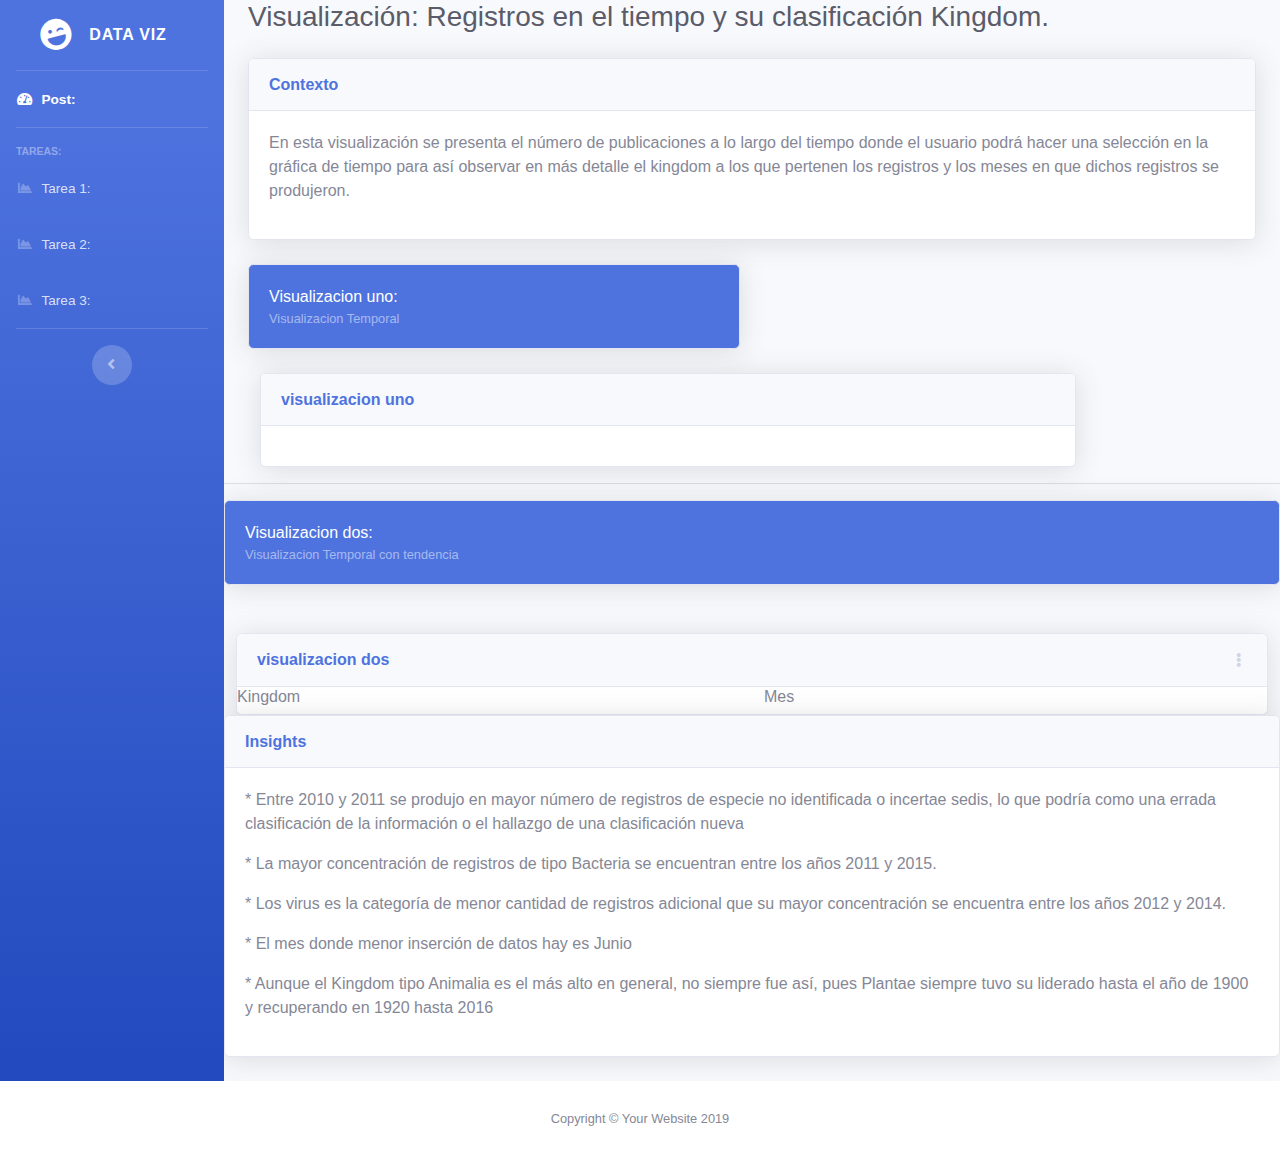
<file: tarea2.html>
<!DOCTYPE html>
<html lang="en">

<head>

  <meta charset="utf-8">
  <meta http-equiv="X-UA-Compatible" content="IE=edge">
  <meta name="viewport" content="width=device-width, initial-scale=1, shrink-to-fit=no">
  <meta name="description" content="">
  <meta name="author" content="">

  <title>SB Admin 2 - Dashboard</title>

  <!-- Custom fonts for this template-->
  <link href="vendor/fontawesome-free/css/all.min.css" rel="stylesheet" type="text/css">
  <!--link href="https://fonts.googleapis.com/css?family=Nunito:200,200i,300,300i,400,400i,600,600i,700,700i,800,800i,900,900i" rel="stylesheet"-->

  <!-- Custom styles for this template-->
  <link href="css/sb-admin-2.min.css" rel="stylesheet">
	<link rel="stylesheet" href="css/main.css">

</head>

<body id="page-top">

  <!-- Page Wrapper -->
  <div id="wrapper">

    <!-- Sidebar -->
    <ul class="navbar-nav bg-gradient-primary sidebar sidebar-dark accordion" id="accordionSidebar">

      <!-- Sidebar - Brand -->
      <a class="sidebar-brand d-flex align-items-center justify-content-center" href="index.html">
        <div class="sidebar-brand-icon rotate-n-15">
          <i class="fas fa-laugh-wink"></i>
        </div>
        <div class="sidebar-brand-text mx-3">Data Viz </sup></div>
      </a>

      <!-- Divider -->
      <hr class="sidebar-divider my-0">

      <!-- Nav Item - Dashboard -->
      <li class="nav-item active">
        <a class="nav-link" href="index.html">
          <i class="fas fa-fw fa-tachometer-alt"></i>
          <span>Post:</span></a>
      </li>
      <hr class="sidebar-divider">
      <div class="sidebar-heading">
      tareas:
      </div>

      <li class="nav-item">
        <a class="nav-link" href="tarea1.html">
          <i class="fas fa-fw fa-chart-area"></i>
          <span>Tarea 1:</span></a>
      </li>

      <li class="nav-item">
        <a class="nav-link" href="tarea2.html">
          <i class="fas fa-fw fa-chart-area"></i>
          <span>Tarea 2:</span></a>
      </li>

      <li class="nav-item">
        <a class="nav-link" href="tarea3.html">
          <i class="fas fa-fw fa-chart-area"></i>
          <span>Tarea 3:</span></a>
      </li>
      <!-- Divider -->
      <hr class="sidebar-divider d-none d-md-block">

      <!-- Sidebar Toggler (Sidebar) -->
      <div class="text-center d-none d-md-inline">
        <button class="rounded-circle border-0" id="sidebarToggle"></button>
      </div>

    </ul>
    <!-- End of Sidebar -->

    <!-- Content Wrapper -->
    <div id="content-wrapper" class="d-flex flex-column">

      <!-- Main Content -->
      <div id="content">

          <!-- Sidebar Toggle (Topbar) -->
          <button id="sidebarToggleTop" class="btn btn-link d-md-none rounded-circle mr-3">
            <i class="fa fa-bars"></i>
          </button>

          <!-- Topbar Navbar -->
          <ul class="navbar-nav ml-auto">

            <!-- Nav Item - Search Dropdown (Visible Only XS) -->
            <li class="nav-item dropdown no-arrow d-sm-none">
              <a class="nav-link dropdown-toggle" href="#" id="searchDropdown" role="button" data-toggle="dropdown" aria-haspopup="true" aria-expanded="false">
                <i class="fas fa-search fa-fw"></i>
              </a>
              <!-- Dropdown - Messages -->
              <div class="dropdown-menu dropdown-menu-right p-3 shadow animated--grow-in" aria-labelledby="searchDropdown">
                <form class="form-inline mr-auto w-100 navbar-search">
                  <div class="input-group">
                    <input type="text" class="form-control bg-light border-0 small" placeholder="Search for..." aria-label="Search" aria-describedby="basic-addon2">
                  </div>
                </form>
              </div>
            </li>
          </ul>

        </nav>
        <!-- End of Topbar -->

        <!-- Begin Page Content -->
        <div class="container-fluid">

          <div class="d-sm-flex align-items-center justify-content-between mb-4">
            <h1 class="h3 mb-0 text-gray-800">Visualización: Registros en el tiempo y su clasificación Kingdom.</h1>
          </div>

          <!-- Approach -->
          <div class="card shadow mb-4">
            <div class="card-header py-3">
              <h6 class="m-0 font-weight-bold text-primary">Contexto</h6>
            </div>
            <div class="card-body">
              <p>En esta visualización se presenta el número de publicaciones a lo largo del tiempo donde el usuario podrá hacer una selección en la gráfica de tiempo para así observar en más detalle el kingdom a los que pertenen los registros y los meses en que dichos registros se produjeron.</p>
              <!-- <p class="mb-0">Before working with this theme, you should become familiar with the Bootstrap framework, especially the utility classes.</p> -->
            </div>
          </div>

          <div class="row">
            <div class="col-lg-6 mb-4">
              <div class="card bg-primary text-white shadow">
                <div class="card-body">
                  Visualizacion uno:
                  <div class="text-white-50 small">Visualizacion Temporal</div>
                </div>
              </div>
            </div>
          </div>
          <!-- Area Chart -->
          <div class="col-xl-10 col-lg-8" id="segunda">
            <div class="card shadow mb-7">
              <!-- Card Header - Dropdown -->
              <div class="card-header py-3 d-flex flex-row align-items-center justify-content-between">
                <h6 class="m-0 font-weight-bold text-primary">visualizacion uno</h6>
              </div>
              <!-- Card Body -->
              <div class="card-body">
              <!-- **************************************************************************************** -->
              <!-- Create a div where the graph will take place -->
                <div id="timeline">
              </div>
              </div>
              </div>
            </div>
          </div>

          <hr>

          <div class="row">
            <div class="col-lg-12 mb-5">
              <div class="card bg-primary text-white shadow">
                <div class="card-body">
                  Visualizacion dos:
                  <div class="text-white-50 small">Visualizacion Temporal con tendencia</div>
                </div>
              </div>
            </div>
          </div>

          <!--******************************************************************************************************************************-->
          <div class="col-xl-12" id="segunda">
            <div class="card shadow mb-7">
              <!-- Card Header - Dropdown -->
              <div class="card-header py-3 d-flex flex-row align-items-center justify-content-between">
                <h6 class="m-0 font-weight-bold text-primary">visualizacion dos</h6>
                <div class="dropdown no-arrow">
                  <a class="dropdown-toggle" href="#" role="button" id="dropdownMenuLink" data-toggle="dropdown" aria-haspopup="true" aria-expanded="false">
                    <i class="fas fa-ellipsis-v fa-sm fa-fw text-gray-400"></i>
                  </a>
                  <div class="dropdown-menu dropdown-menu-right shadow animated--fade-in" aria-labelledby="dropdownMenuLink">
                    <div class="dropdown-header">Dropdown Header:</div>
                    <a class="dropdown-item" href="#">Action</a>
                    <a class="dropdown-item" href="#">Another action</a>
                    <div class="dropdown-divider"></div>
                    <a class="dropdown-item" href="#">Something else here</a>
                  </div>
                </div>
              </div>
              <!-- Card Body -->
              <div class="row">
              <!-- **************************************************************************************** -->
              <!-- Create a div where the graph will take place -->
                <!-- <div id="kingdom"></div> -->
                <div class="col-xs-12 col-md-6">
                  <h6>Kingdom</h6>
                  <div id="kingdom"></div>
                </div>
            
                <!-- On small screens fills the full grid, on medium+ ones only half -->
                <div class="col-xs-12 col-md-6">
                  <h6>Mes</h6>
                  <div id="mes"></div>
                </div>
              </div>
          
              <!-- On small screens fills the full grid, on medium+ ones only half -->
          

                <!-- <div id="mes"></div> -->
              </div>
              </div>
              </div>

              <!-- Approach -->
          <div class="card shadow mb-4">
              <div class="card-header py-3">
                <h6 class="m-0 font-weight-bold text-primary">Insights</h6>
              </div>
              <div class="card-body">
                <p>* Entre 2010 y 2011 se produjo en mayor número de registros de especie no identificada o incertae sedis, lo que podría como una errada clasificación de la información o el hallazgo de una clasificación nueva</p>
                <p>* La mayor concentración de registros de tipo Bacteria se encuentran entre los años 2011 y 2015.</p>
                <p>* Los virus es la categoría de menor cantidad de registros adicional que su mayor concentración se encuentra entre los años 2012 y 2014.</p>
                <p>* El mes donde menor inserción de datos hay es Junio</p>
                <p>* Aunque el Kingdom tipo Animalia es el más alto en general, no siempre fue así, pues Plantae siempre tuvo su liderado hasta el año de 1900 y recuperando en 1920 hasta 2016</p>
                <!-- <p class="mb-0"></p> -->
              </div>
            </div>

            </div>
          </div>


          <!--******************************************************************************************************************************-->
          <footer class="sticky-footer bg-white">
            <div class="container my-auto">
                <div class="copyright text-center my-auto">
                  <span>Copyright &copy; Your Website 2019</span>
                </div>
            </div>
          </footer>
        </div>
  <a class="scroll-to-top rounded" href="#page-top">
    <i class="fas fa-angle-up"></i>
  </a>
  <!-- Bootstrap core JavaScript-->
  <script src="vendor/jquery/jquery.min.js"></script>
  <script src="vendor/bootstrap/js/bootstrap.bundle.min.js"></script>

  <!-- Core plugin JavaScript-->
  <script src="vendor/jquery-easing/jquery.easing.min.js"></script>

  <!-- Custom scripts for all pages-->
  <script src="js/sb-admin-2.min.js"></script>

  <!-- Page level plugins -->
  <script src="vendor/chart.js/Chart.min.js"></script>

  <!-- Page level custom scripts -->
  <script src="js/demo/chart-area-demo.js"></script>
  <script src="js/demo/chart-pie-demo.js"></script>

  <script src="js/crossfilter.js"></script>
  <script src="https://d3js.org/d3.v5.min.js" charset="utf-8"></script>
  <script src="js/main.js"></script>
  <script src="js/barChart.js"></script>
  <script src="js/timeSeriesChart.js"></script>

</body>

</html>
</file>
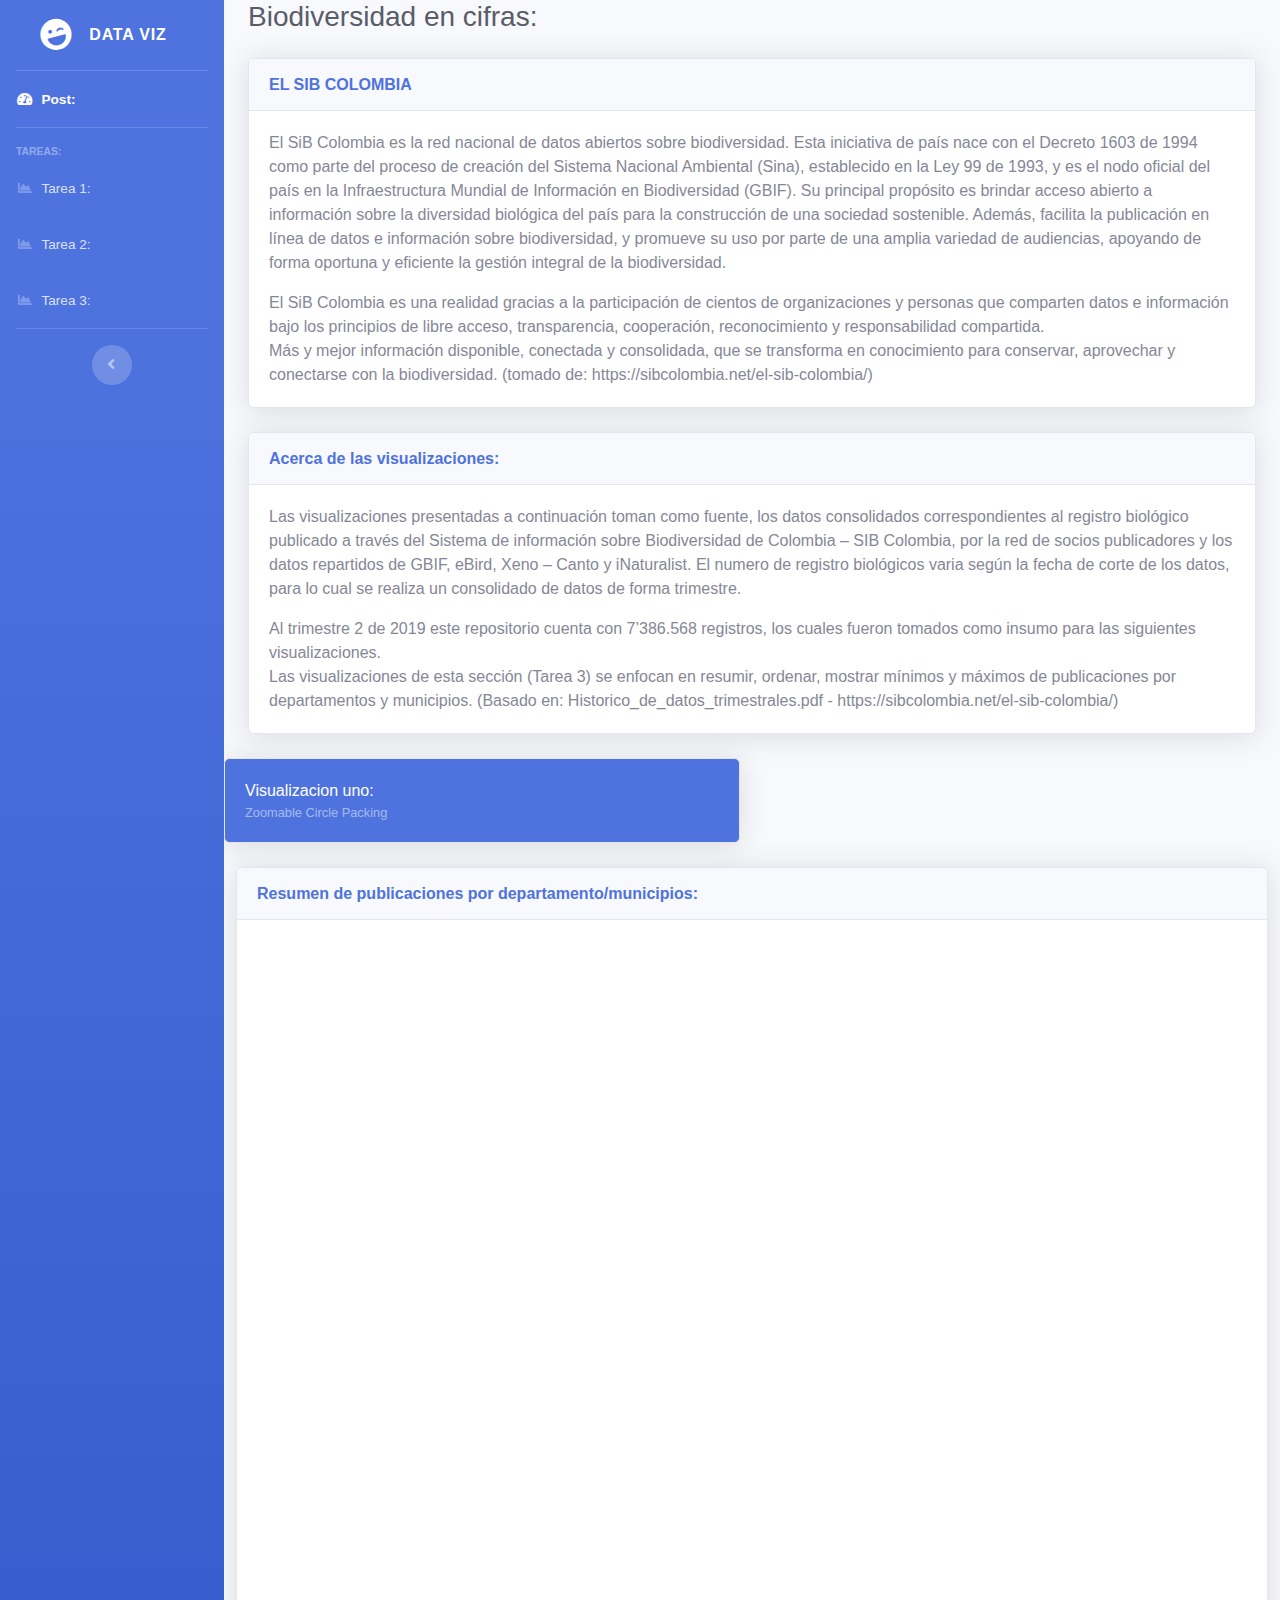
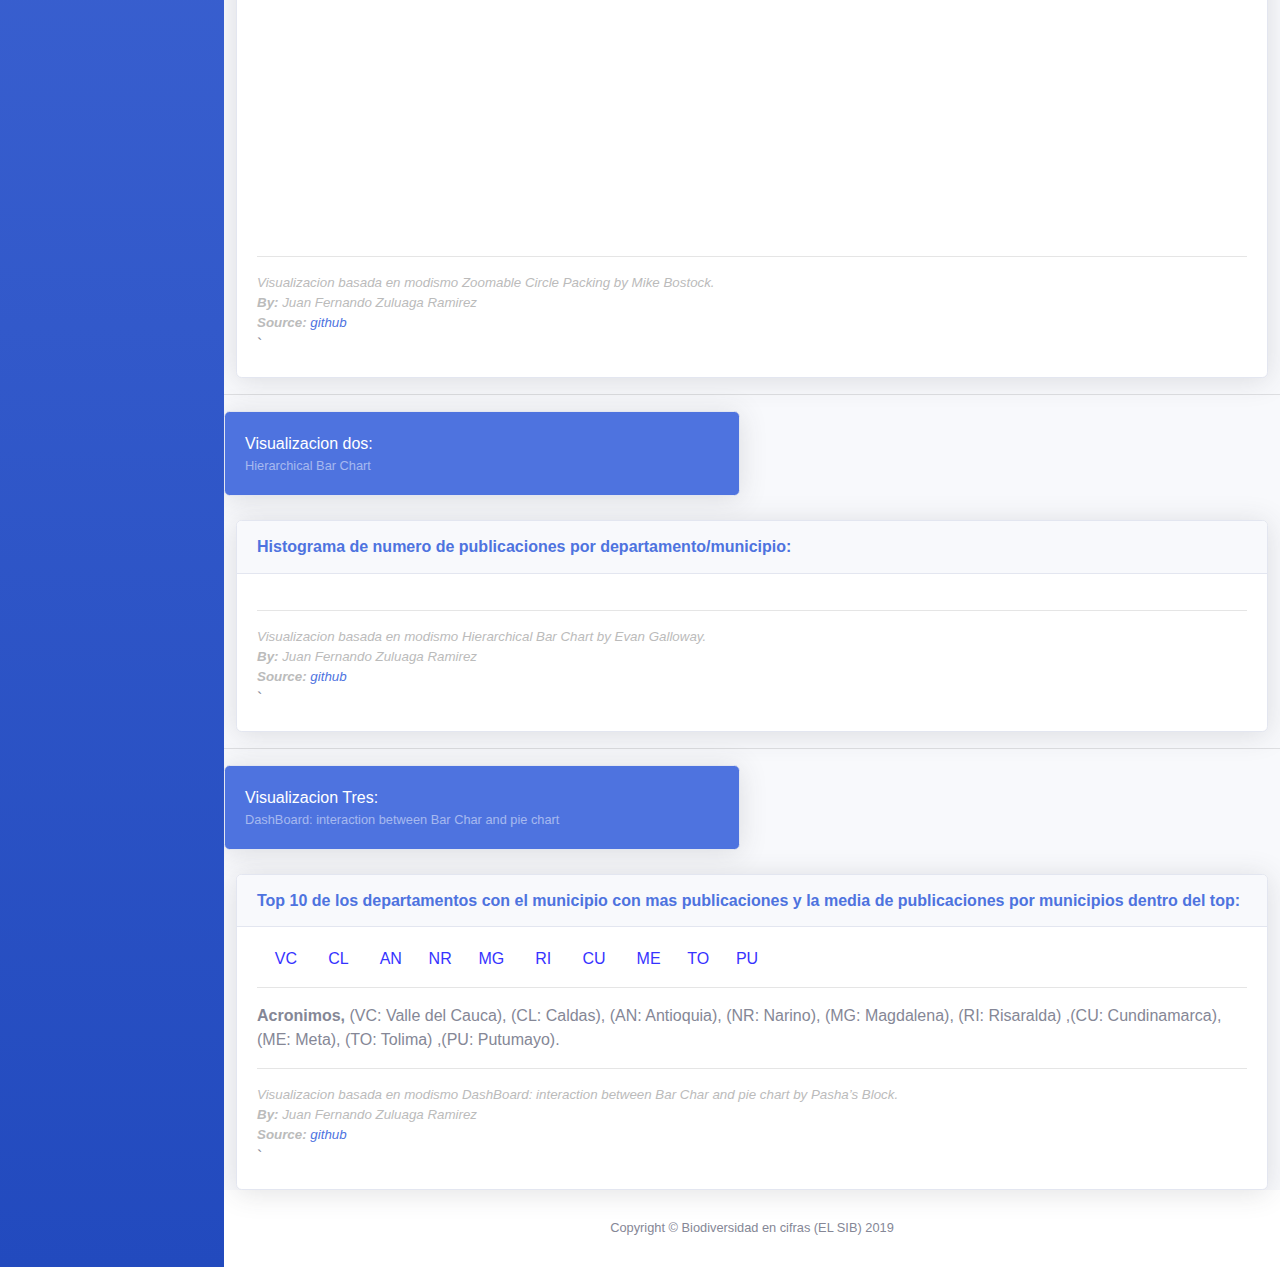
<file: tarea3.html>
<!DOCTYPE html>
<html lang="en">
<style>

text {
  font: 10px sans-serif;
}

rect.background {
  fill: white;
}

.axis {
  shape-rendering: crispEdges;
}

.axis path,
.axis line {
  fill: none;
  stroke: #000;
}

.node {
  cursor: pointer;
}
.node:hover {
  stroke: #000;
  stroke-width: 1.5px;
}
.node--leaf {
  fill: white;
}
.label {
  font: 11px "Helvetica Neue", Helvetica, Arial, sans-serif;
  text-anchor: middle;
  text-shadow: 0 1px 0 #fff, 1px 0 0 #fff, -1px 0 0 #fff, 0 -1px 0 #fff;
}
.label,
.node--root,
.node--leaf {
  pointer-events: none;
}

.x.axis path {  display: none; }
.legend{
    margin-bottom:76px;
    display:inline-block;
    border-collapse: collapse;
    border-spacing: 0px;
}
.legend td{
    padding:4px 5px;
    vertical-align:bottom;
}
.legendFreq, .legendPerc{
    align:right;
    width:50px;
}
.chart {
       font-family: sans-serif;
     }
.chart-footer {
       font-style: italic;
       font-size: 10pt;
       color: #bbb;
     }
</style>

<head>

  <meta charset="utf-8">
  <meta http-equiv="X-UA-Compatible" content="IE=edge">
  <meta name="viewport" content="width=device-width, initial-scale=1, shrink-to-fit=no">
  <meta name="description" content="">
  <meta name="author" content="">

  <title>SB Admin 2 - Dashboard</title>

  <!-- Custom fonts for this template-->
  <link href="vendor/fontawesome-free/css/all.min.css" rel="stylesheet" type="text/css">
  <!--link href="https://fonts.googleapis.com/css?family=Nunito:200,200i,300,300i,400,400i,600,600i,700,700i,800,800i,900,900i" rel="stylesheet"-->

  <!-- Custom styles for this template-->
  <link href="css/sb-admin-2.min.css" rel="stylesheet">
<script src="https://d3js.org/d3.v3.min.js"></script>


</head>

<body id="page-top">

  <!-- Page Wrapper -->
  <div id="wrapper">

    <!-- Sidebar -->
    <ul class="navbar-nav bg-gradient-primary sidebar sidebar-dark accordion" id="accordionSidebar">

      <!-- Sidebar - Brand -->
      <a class="sidebar-brand d-flex align-items-center justify-content-center" href="index.html">
        <div class="sidebar-brand-icon rotate-n-15">
          <i class="fas fa-laugh-wink"></i>
        </div>
        <div class="sidebar-brand-text mx-3">Data Viz </sup></div>
      </a>

      <!-- Divider -->
      <hr class="sidebar-divider my-0">

      <!-- Nav Item - Dashboard -->
      <li class="nav-item active">
        <a class="nav-link" href="index.html">
          <i class="fas fa-fw fa-tachometer-alt"></i>
          <span>Post: </span></a>
      </li>
      <hr class="sidebar-divider">
      <div class="sidebar-heading">
      tareas:
      </div>

      <li class="nav-item">
        <a class="nav-link" href="tarea1.html">
          <i class="fas fa-fw fa-chart-area"></i>
          <span>Tarea 1:</span></a>
      </li>

      <li class="nav-item">
        <a class="nav-link" href="tarea2.html">
          <i class="fas fa-fw fa-chart-area"></i>
          <span>Tarea 2:</span></a>
      </li>

      <li class="nav-item">
        <a class="nav-link" href="tarea3.html">
          <i class="fas fa-fw fa-chart-area"></i>
          <span>Tarea 3:</span></a>
      </li>
      <!-- Divider -->
      <hr class="sidebar-divider d-none d-md-block">

      <!-- Sidebar Toggler (Sidebar) -->
      <div class="text-center d-none d-md-inline">
        <button class="rounded-circle border-0" id="sidebarToggle"></button>
      </div>

    </ul>
    <!-- End of Sidebar -->

    <!-- Content Wrapper -->
    <div id="content-wrapper" class="d-flex flex-column">

      <!-- Main Content -->
      <div id="content">

          <!-- Sidebar Toggle (Topbar) -->
          <button id="sidebarToggleTop" class="btn btn-link d-md-none rounded-circle mr-3">
            <i class="fa fa-bars"></i>
          </button>

          <!-- Topbar Navbar -->
          <ul class="navbar-nav ml-auto">

            <!-- Nav Item - Search Dropdown (Visible Only XS) -->
            <li class="nav-item dropdown no-arrow d-sm-none">
              <a class="nav-link dropdown-toggle" href="#" id="searchDropdown" role="button" data-toggle="dropdown" aria-haspopup="true" aria-expanded="false">
                <i class="fas fa-search fa-fw"></i>
              </a>
              <!-- Dropdown - Messages -->
              <div class="dropdown-menu dropdown-menu-right p-3 shadow animated--grow-in" aria-labelledby="searchDropdown">
                <form class="form-inline mr-auto w-100 navbar-search">
                  <div class="input-group">
                    <input type="text" class="form-control bg-light border-0 small" placeholder="Search for..." aria-label="Search" aria-describedby="basic-addon2">
                  </div>
                </form>
              </div>
            </li>
          </ul>

        </nav>
        <!-- End of Topbar -->

        <!-- Begin Page Content -->
        <div class="container-fluid">

          <div class="d-sm-flex align-items-center justify-content-between mb-4">
            <h1 class="h3 mb-0 text-gray-800">Biodiversidad en cifras:</h1>
          </div>

          <!-- Approach -->
          <div class="card shadow mb-4">
            <div class="card-header py-3">
              <h6 class="m-0 font-weight-bold text-primary">EL SIB COLOMBIA</h6>
            </div>
            <div class="card-body">
              <p>El SiB Colombia es la red nacional de datos abiertos sobre biodiversidad. Esta iniciativa de país nace con el Decreto 1603 de 1994 como parte del proceso de creación del Sistema Nacional Ambiental (Sina), establecido en la Ley 99 de 1993, y es el nodo oficial del país en la Infraestructura Mundial de Información en Biodiversidad (GBIF). Su principal propósito es brindar acceso abierto a información sobre la diversidad biológica del país para la construcción de una sociedad sostenible. Además, facilita la publicación en línea de datos e información sobre biodiversidad, y promueve su uso por parte de una amplia variedad de audiencias, apoyando de forma oportuna y eficiente la gestión integral de la biodiversidad.</p>
              <p class="mb-0">El SiB Colombia es una realidad gracias a la participación de cientos de organizaciones y personas que comparten datos e información bajo los principios de libre acceso, transparencia, cooperación, reconocimiento y responsabilidad compartida.</p>
              <p class="mb-0">Más y mejor información disponible, conectada y consolidada, que se transforma en conocimiento para conservar, aprovechar y conectarse con la biodiversidad. (tomado de: https://sibcolombia.net/el-sib-colombia/)</p>
            </div>
          </div>

          <div class="card shadow mb-4">
            <div class="card-header py-3">
              <h6 class="m-0 font-weight-bold text-primary">Acerca de las visualizaciones:</h6>
            </div>
            <div class="card-body">
              <p>Las visualizaciones presentadas a continuación toman como fuente, los datos consolidados correspondientes al registro biológico publicado a través del Sistema de información sobre Biodiversidad de Colombia – SIB Colombia, por la red de socios publicadores y los datos repartidos de GBIF, eBird, Xeno – Canto y iNaturalist. El numero de registro biológicos varia según la fecha de corte de los datos, para lo cual se realiza un consolidado de datos de forma trimestre.</p>
              <p class="mb-0">Al trimestre 2 de 2019 este repositorio cuenta con 7’386.568 registros, los cuales fueron tomados como insumo para las siguientes visualizaciones.</p>
              <p class="mb-0">Las visualizaciones de esta sección (Tarea 3) se enfocan en resumir, ordenar, mostrar mínimos y máximos de publicaciones por departamentos y municipios. (Basado en: Historico_de_datos_trimestrales.pdf - https://sibcolombia.net/el-sib-colombia/)</p>
            </div>
          </div>
        </div>
          <div class="row">
            <div class="col-lg-6 mb-4">
              <div class="card bg-primary text-white shadow">
                <div class="card-body">
                  Visualizacion uno:
                  <div class="text-white-50 small">Zoomable Circle Packing</div>
                </div>
              </div>
            </div>
          </div>
          <!-- Area Chart -->
          <div class="col-xl-12 col-lg-12" id="primera">
            <div class="card shadow mb-7">
              <!-- Card Header - Dropdown -->
              <div class="card-header py-3 d-flex flex-row align-items-center justify-content-between">
                <h6 class="m-0 font-weight-bold text-primary">Resumen de publicaciones por departamento/municipios:</h6>
              </div>
              <!-- Card Body -->
              <div class="card-body">
              <!-- **************************************************************************************** -->


              <!-- Create a div where the graph will take place -->
              <div id="my_dataviz">
                <svg width="900" height="900"></svg>
                <script src="https://d3js.org/d3.v4.js"></script>
                <script>
                var svg = d3.select("svg"),
                    margin = 20,
                    diameter = +svg.attr("width"),
                    g = svg.append("g").attr("transform", "translate(" + diameter / 2 + "," + diameter / 2 + ")");

                var color1 = d3.scaleLinear()
                    .domain([-1, 5])
                    .range(["hsl(214,77%,65%)", "hsl(188,89%,88%)"])
                    .interpolate(d3.interpolateHcl);

                var pack = d3.pack()
                    .size([diameter - margin, diameter - margin])
                    .padding(2);

                d3.json("https://raw.githubusercontent.com/juanfer960/DatosVizTarea3/master/json.txt", function(error, root) {
                  if (error) throw error;
                  root = d3.hierarchy(root)
                      .sum(function(d) { return d.size; })
                      .sort(function(a, b) { return b.value - a.value; });
                  var focus = root,
                      nodes = pack(root).descendants(),
                      view;
                  var circle = g.selectAll("circle")
                    .data(nodes)
                    .enter().append("circle")
                      .attr("class", function(d) { return d.parent ? d.children ? "node" : "node node--leaf" : "node node--root"; })
                      .style("fill", function(d) { return d.children ? color1(d.depth) : null; })
                      .on("click", function(d) { if (focus !== d) zoom(d), d3.event.stopPropagation(); });
                  var text = g.selectAll("text")
                    .data(nodes)
                    .enter().append("text")
                      .attr("class", "label")
                      .style("fill-opacity", function(d) { return d.parent === root ? 1 : 0; })
                      .style("display", function(d) { return d.parent === root ? "inline" : "none"; })
                      .text(function(d) { return d.data.name; });
                  var node = g.selectAll("circle,text");
                  svg
                      .style("background", color1(-1))
                      .on("click", function() { zoom(root); });
                  zoomTo([root.x, root.y, root.r * 2 + margin]);
                  function zoom(d) {
                    var focus0 = focus; focus = d;
                    var transition = d3.transition()
                        .duration(d3.event.altKey ? 7500 : 750)
                        .tween("zoom", function(d) {
                          var i = d3.interpolateZoom(view, [focus.x, focus.y, focus.r * 2 + margin]);
                          return function(t) { zoomTo(i(t)); };
                        });
                    transition.selectAll("text")
                      .filter(function(d) { return d.parent === focus || this.style.display === "inline"; })
                        .style("fill-opacity", function(d) { return d.parent === focus ? 1 : 0; })
                        .on("start", function(d) { if (d.parent === focus) this.style.display = "inline"; })
                        .on("end", function(d) { if (d.parent !== focus) this.style.display = "none"; });
                  }
                  function zoomTo(v) {
                    var k = diameter / v[2]; view = v;
                    node.attr("transform", function(d) { return "translate(" + (d.x - v[0]) * k + "," + (d.y - v[1]) * k + ")"; });
                    circle.attr("r", function(d) { return d.r * k; });
                  }
                });
                </script>
                  <hr>
                <!--**************************-->
                <div class="chart">
                <div id="chart"></div>
                <div class="chart-footer">
                  <strong></strong> Visualizacion basada en modismo Zoomable Circle Packing by Mike Bostock.
                  <br>
                  <strong>By:</strong> Juan Fernando Zuluaga Ramirez
                  <br>
                  <strong>Source:</strong> <a href="https://raw.githubusercontent.com/juanfer960/DatosVizTarea3/master/json.txt">github</a>
                </div>
              </div>`
                <!--************************-->
              </div>

              </div>
            </div>

          </div>

          <hr>

          <!--******************************************************************************************************************************-->


          <div class="row">
            <div class="col-lg-6 mb-4">
              <div class="card bg-primary text-white shadow">
                <div class="card-body">
                  Visualizacion dos:
                  <div class="text-white-50 small">Hierarchical Bar Chart</div>
                </div>
              </div>
            </div>
          </div>

          <!--******************************************************************************************************************************-->
          <div class="col-xl-12 col-lg-12" id="segunda">
            <div class="card shadow mb-7">
              <!-- Card Header - Dropdown -->
              <div class="card-header py-3 d-flex flex-row align-items-center justify-content-between">
                <h6 class="m-0 font-weight-bold text-primary">Histograma de numero de publicaciones por departamento/municipio:</h6>
              </div>
              <!-- Card Body -->
              <div class="card-body">
              <!-- **************************************************************************************** -->


              <!-- Create a div where the graph will take place -->
              <div id="my_dataviz_1">
                <script src="https://d3js.org/d3.v4.js"></script>
                <script>
                var margin1 = {top: 30, right: 120, bottom: 0, left: 120},
                width1 = 960 - margin1.left - margin1.right,
                height1 = 4000 - margin1.top - margin1.bottom;

                var x = d3.scaleLinear()
                .range([0, width1]);

                var barHeight = 20;

                var color = d3.scaleOrdinal()
                .range(["SkyBlue", "#ccc"]);

                var duration = 750,
                delay = 25;

                var partition = d3.partition();


                var xAxis = d3.axisTop()
                .scale(x);

                var svg2 = d3.select("#my_dataviz_1").append("svg")
                .attr("width", width1 + margin1.left + margin1.right)
                .attr("height", height1 + margin1.top + margin1.bottom)
                .append("g")
                .attr("transform", "translate(" + margin1.left + "," + margin1.top + ")");

                svg2.append("rect")
                .attr("class", "background")
                .attr("width", width1)
                .attr("height", height1)
                .on("click", up);

                svg2.append("g")
                .attr("class", "x axis");

                svg2.append("g")
                .attr("class", "y axis")
                .append("line")
                .attr("y1", "100%");

                d3.json("https://raw.githubusercontent.com/juanfer960/DatosVizTarea3/master/json.txt", function(error, root) {
                if (error) throw error;
                root = d3.hierarchy(root)
                            .sum(d => d.size)
                            .sort((a,b) => b.value - a.value);

                partition(root);

                x.domain([0, root.value]).nice();
                down(root, 0);
                });

                function down(d, i) {
                if (!d.children || this.__transition__) return;
                var end = duration + d.children.length * delay;

                // Mark any currently-displayed bars as exiting.
                var exit = svg2.selectAll(".enter")
                  .attr("class", "exit");

                // Entering nodes immediately obscure the clicked-on bar, so hide it.
                exit.selectAll("rect").filter(function(p) { return p === d; })
                  .style("fill-opacity", 1e-6);

                // Enter the new bars for the clicked-on data.
                // Per above, entering bars are immediately visible.
                var enter = bar(d)
                  .attr("transform", stack(i))
                  .style("opacity", 1);

                // Have the text fade-in, even though the bars are visible.
                // Color the bars as parents; they will fade to children if appropriate.
                enter.select("text").style("fill-opacity", 1e-6);
                enter.select("rect").style("fill", color(true));

                // Update the x-scale domain.
                x.domain([0, d3.max(d.children, function(d) { return d.value; })]).nice();

                // Update the x-axis.
                svg2.selectAll(".x.axis").transition()
                  .duration(duration)
                  .call(xAxis);

                // Transition entering bars to their new position.
                var enterTransition = enter.transition()
                  .duration(duration)
                  .delay(function(d, i) { return i * delay; })
                  .attr("transform", function(d, i) { return "translate(0," + barHeight * i * 1.2 + ")"; });

                // Transition entering text.
                enterTransition.select("text")
                  .style("fill-opacity", 1);

                // Transition entering rects to the new x-scale.
                enterTransition.select("rect")
                  .attr("width", function(d) { return x(d.value); })
                  .style("fill", function(d) { return color(!!d.children); });

                // Transition exiting bars to fade out.
                var exitTransition = exit.transition()
                  .duration(duration)
                  .style("opacity", 1e-6)
                  .remove();

                // Transition exiting bars to the new x-scale.
                exitTransition.selectAll("rect")
                  .attr("width", function(d) { return x(d.value); });

                // Rebind the current node to the background.
                svg2.select(".background")
                  .datum(d)
                .transition()
                  .duration(end);

                d.index = i;
                }

                function up(d) {
                if (!d.parent || this.__transition__) return;
                var end = duration + d.children.length * delay;

                // Mark any currently-displayed bars as exiting.
                var exit = svg2.selectAll(".enter")
                  .attr("class", "exit");

                // Enter the new bars for the clicked-on data's parent.
                var enter = bar(d.parent)
                  .attr("transform", function(d, i) { return "translate(0," + barHeight * i * 1.2 + ")"; })
                  .style("opacity", 1e-6);

                // Color the bars as appropriate.
                // Exiting nodes will obscure the parent bar, so hide it.
                enter.select("rect")
                  .style("fill", function(d) { return color(!!d.children); })
                .filter(function(p) { return p === d; })
                  .style("fill-opacity", 1e-6);

                // Update the x-scale domain.
                x.domain([0, d3.max(d.parent.children, function(d) { return d.value; })]).nice();

                // Update the x-axis.
                svg2.selectAll(".x.axis").transition()
                  .duration(duration)
                  .call(xAxis);

                // Transition entering bars to fade in over the full duration.
                var enterTransition = enter.transition()
                  .duration(end)
                  .style("opacity", 1);

                // Transition entering rects to the new x-scale.
                // When the entering parent rect is done, make it visible!
                enterTransition.select("rect")
                  .attr("width", function(d) { return x(d.value); })
                  .on("end",function(p) { if (p === d) d3.select(this).style("fill-opacity", null); });

                // Transition exiting bars to the parent's position.
                var exitTransition = exit.selectAll("g").transition()
                  .duration(duration)
                  .delay(function(d, i) { return i * delay; })
                  .attr("transform", stack(d.index));

                // Transition exiting text to fade out.
                exitTransition.select("text")
                  .style("fill-opacity", 1e-6);

                // Transition exiting rects to the new scale and fade to parent color.
                exitTransition.select("rect")
                  .attr("width", function(d) { return x(d.value); })
                  .style("fill", color(true));

                // Remove exiting nodes when the last child has finished transitioning.
                exit.transition()
                  .duration(end)
                  .remove();

                // Rebind the current parent to the background.
                svg2.select(".background")
                  .datum(d.parent)
                .transition()
                  .duration(end);
                }

                // Creates a set of bars for the given data node, at the specified index.
                function bar(d) {
                var bar = svg2.insert("g", ".y.axis")
                  .attr("class", "enter")
                  .attr("transform", "translate(0,5)")
                .selectAll("g")
                  .data(d.children)
                .enter().append("g")
                  .style("cursor", function(d) { return !d.children ? null : "pointer"; })
                  .on("click", down);

                bar.append("text")
                  .attr("x", -6)
                  .attr("y", barHeight / 2)
                  .attr("dy", ".35em")
                  .style("text-anchor", "end")
                  .text(function(d) { return d.data.name; });

                bar.append("rect")
                  .attr("width", function(d) { return x(d.value); })
                  .attr("height", barHeight);

                return bar;
                }

                // A stateful closure for stacking bars horizontally.
                function stack(i) {
                var x0 = 0;
                return function(d) {
                var tx = "translate(" + x0 + "," + barHeight * i * 1.2 + ")";
                x0 += x(d.value);
                return tx;
                };
                }

                </script>
                  <hr>
                <!--**************************-->
                <div class="chart">
                <div id="chart"></div>
                <div class="chart-footer">
                  <strong></strong> Visualizacion basada en modismo Hierarchical Bar Chart by Evan Galloway.
                  <br>
                  <strong>By:</strong> Juan Fernando Zuluaga Ramirez
                  <br>
                  <strong>Source:</strong> <a href="https://raw.githubusercontent.com/juanfer960/DatosVizTarea3/master/json.txt">github</a>
                </div>
              </div>`
                <!--************************-->
              </div>
              </div>
            </div>
          </div>

    <hr>
                    <!--*******************************************************************************************************************-->
                    <div class="row">
                      <div class="col-lg-6 mb-4">
                        <div class="card bg-primary text-white shadow">
                          <div class="card-body">
                            Visualizacion Tres:
                            <div class="text-white-50 small">DashBoard: interaction between Bar Char and pie chart </div>
                          </div>
                        </div>
                      </div>
                    </div>

                    <div class="col-xl-12 col-lg-12" id="tercera">
                      <div class="card shadow mb-7">
                        <!-- Card Header - Dropdown -->
                        <div class="card-header py-3 d-flex flex-row align-items-center justify-content-between">
                          <h6 class="m-0 font-weight-bold text-primary">Top 10 de los departamentos con el municipio con mas publicaciones y la media de publicaciones por municipios dentro del top:</h6>
                        </div>
                        <!-- Card Body -->
                        <div class="card-body">


                        <!-- Create a div where the graph will take place -->
                         <div id='dashboard'>
                          <script>
                          function dashboard(id, fData){
                              var barColor = 'SkyBlue';
                              function segColor(c){ return {low:"##5F9EA0", mid:"#B0C4DE",high:"#4169E1"}[c]; }

                              // compute total for each state.
                              fData.forEach(function(d){d.total=d.freq.low+d.freq.mid+d.freq.high;});

                              // function to handle histogram.
                              function histoGram(fD){
                                  var hG={},    hGDim = {t: 20, r: 0, b: 30, l: 0};
                                  hGDim.w = 500 - hGDim.l - hGDim.r,
                                  hGDim.h = 300 - hGDim.t - hGDim.b;

                                  //create svg for histogram.
                                  var hGsvg = d3.select(id).append("svg")
                                      .attr("width", hGDim.w + hGDim.l + hGDim.r)
                                      .attr("height", hGDim.h + hGDim.t + hGDim.b).append("g")
                                      .attr("transform", "translate(" + hGDim.l + "," + hGDim.t + ")");

                                  // create function for x-axis mapping.
                                  var x = d3.scale.ordinal().rangeRoundBands([0, hGDim.w], 0.1)
                                          .domain(fD.map(function(d) { return d[0]; }));

                                  // Add x-axis to the histogram svg.
                                  hGsvg.append("g").attr("class", "x axis")
                                      .attr("transform", "translate(0," + hGDim.h + ")")
                                      .call(d3.svg.axis().scale(x).orient("bottom"));

                                  // Create function for y-axis map.
                                  var y = d3.scale.linear().range([hGDim.h, 0])
                                          .domain([0, d3.max(fD, function(d) { return d[1]; })]);

                                  // Create bars for histogram to contain rectangles and freq labels.
                                  var bars = hGsvg.selectAll(".bar").data(fD).enter()
                                          .append("g").attr("class", "bar");

                                  //create the rectangles.
                                  bars.append("rect")
                                      .attr("x", function(d) { return x(d[0]); })
                                      .attr("y", function(d) { return y(d[1]); })
                                      .attr("width", x.rangeBand())
                                      .attr("height", function(d) { return hGDim.h - y(d[1]); })
                                      .attr('fill',barColor)
                                      .on("mouseover",mouseover)// mouseover is defined below.
                                      .on("mouseout",mouseout);// mouseout is defined below.

                                  //Create the frequency labels above the rectangles.
                                  bars.append("text").text(function(d){ return d3.format(",")(d[1])})
                                      .attr("x", function(d) { return x(d[0])+x.rangeBand()/2; })
                                      .attr("y", function(d) { return y(d[1])-5; })
                                      .attr("text-anchor", "middle");

                                  function mouseover(d){  // utility function to be called on mouseover.
                                      // filter for selected state.
                                      var st = fData.filter(function(s){ return s.State == d[0];})[0],
                                          nD = d3.keys(st.freq).map(function(s){ return {type:s, freq:st.freq[s]};});

                                      // call update functions of pie-chart and legend.
                                      pC.update(nD);
                                      leg.update(nD);
                                  }

                                  function mouseout(d){    // utility function to be called on mouseout.
                                      // reset the pie-chart and legend.
                                      pC.update(tF);
                                      leg.update(tF);
                                  }

                                  // create function to update the bars. This will be used by pie-chart.
                                  hG.update = function(nD, color){
                                      // update the domain of the y-axis map to reflect change in frequencies.
                                      y.domain([0, d3.max(nD, function(d) { return d[1]; })]);

                                      // Attach the new data to the bars.
                                      var bars = hGsvg.selectAll(".bar").data(nD);

                                      // transition the height and color of rectangles.
                                      bars.select("rect").transition().duration(500)
                                          .attr("y", function(d) {return y(d[1]); })
                                          .attr("height", function(d) { return hGDim.h - y(d[1]); })
                                          .attr("fill", color);

                                      // transition the frequency labels location and change value.
                                      bars.select("text").transition().duration(500)
                                          .text(function(d){ return d3.format(",")(d[1])})
                                          .attr("y", function(d) {return y(d[1])-5; });
                                  }
                                  return hG;
                              }

                              // function to handle pieChart.
                              function pieChart(pD){
                                  var pC ={},    pieDim ={w:250, h: 250};
                                  pieDim.r = Math.min(pieDim.w, pieDim.h) / 2;

                                  // create svg for pie chart.
                                  var piesvg = d3.select(id).append("svg")
                                      .attr("width", pieDim.w).attr("height", pieDim.h).append("g")
                                      .attr("transform", "translate("+pieDim.w/2+","+pieDim.h/2+")");

                                  // create function to draw the arcs of the pie slices.
                                  var arc = d3.svg.arc().outerRadius(pieDim.r - 10).innerRadius(0);

                                  // create a function to compute the pie slice angles.
                                  var pie = d3.layout.pie().sort(null).value(function(d) { return d.freq; });

                                  // Draw the pie slices.
                                  piesvg.selectAll("path").data(pie(pD)).enter().append("path").attr("d", arc)
                                      .each(function(d) { this._current = d; })
                                      .style("fill", function(d) { return segColor(d.data.type); })
                                      .on("mouseover",mouseover).on("mouseout",mouseout);

                                  // create function to update pie-chart. This will be used by histogram.
                                  pC.update = function(nD){
                                      piesvg.selectAll("path").data(pie(nD)).transition().duration(500)
                                          .attrTween("d", arcTween);
                                  }
                                  // Utility function to be called on mouseover a pie slice.
                                  function mouseover(d){
                                      // call the update function of histogram with new data.
                                      hG.update(fData.map(function(v){
                                          return [v.State,v.freq[d.data.type]];}),segColor(d.data.type));
                                  }
                                  //Utility function to be called on mouseout a pie slice.
                                  function mouseout(d){
                                      // call the update function of histogram with all data.
                                      hG.update(fData.map(function(v){
                                          return [v.State,v.total];}), barColor);
                                  }
                                  // Animating the pie-slice requiring a custom function which specifies
                                  // how the intermediate paths should be drawn.
                                  function arcTween(a) {
                                      var i = d3.interpolate(this._current, a);
                                      this._current = i(0);
                                      return function(t) { return arc(i(t));    };
                                  }
                                  return pC;
                              }

                                // function to handle legend.
                                function legend(lD){
                                    var leg = {};

                                    // create table for legend.
                                    var legend = d3.select(id).append("table").attr('class','legend');

                                    // create one row per segment.
                                    var tr = legend.append("tbody").selectAll("tr").data(lD).enter().append("tr");

                                    // create the first column for each segment.
                                    tr.append("td").append("svg").attr("width", '16').attr("height", '16').append("rect")
                                        .attr("width", '16').attr("height", '16')
                                  .attr("fill",function(d){ return segColor(d.type); });

                                    // create the second column for each segment.
                                    tr.append("td").text(function(d){ return d.type;});

                                    // create the third column for each segment.
                                    tr.append("td").attr("class",'legendFreq')
                                        .text(function(d){ return d3.format(",")(d.freq);});

                                    // create the fourth column for each segment.
                                    tr.append("td").attr("class",'legendPerc')
                                        .text(function(d){ return getLegend(d,lD);});

                                    // Utility function to be used to update the legend.
                                    leg.update = function(nD){
                                        // update the data attached to the row elements.
                                        var l = legend.select("tbody").selectAll("tr").data(nD);

                                        // update the frequencies.
                                        l.select(".legendFreq").text(function(d){ return d3.format(",")(d.freq);});

                                        // update the percentage column.
                                        l.select(".legendPerc").text(function(d){ return getLegend(d,nD);});
                                    }

                                    function getLegend(d,aD){ // Utility function to compute percentage.
                                        return d3.format("%")(d.freq/d3.sum(aD.map(function(v){ return v.freq; })));
                                    }

                                    return leg;
                                }

                                // calculate total frequency by segment for all state.
                                var tF = ['low','mid','high'].map(function(d){
                                    return {type:d, freq: d3.sum(fData.map(function(t){ return t.freq[d];}))};
                                });

                                // calculate total frequency by state for all segment.
                                var sF = fData.map(function(d){return [d.State,d.total];});

                                var hG = histoGram(sF), // create the histogram.
                                    pC = pieChart(tF), // create the pie-chart.
                                    leg= legend(tF);  // create the legend.
                            }

                          </script>

                          <script>
                              var freqData=[
                                {State:'valle del cauca' ,freq:{low:1, mid: 14374,high:537999}}
                                ,{State:'caldas' ,freq:{low:1, mid: 14633,high:456915}}
                                ,{State:'antioquia' ,freq:{low:1, mid: 5781,high:404486}}
                                ,{State:'narino' ,freq:{low:1, mid: 7236,high:368636}}
                                ,{State:'magdalena' ,freq:{low:1, mid: 9545,high:296640}}
                                ,{State:'risaralda' ,freq:{low:1, mid: 10270,high:287100}}
                                ,{State:'cundinamarca' ,freq:{low:1, mid: 3716,high:275534}}
                                ,{State:'meta' ,freq:{low:1, mid: 9037,high:172173}}
                                ,{State:'tolima' ,freq:{low:1, mid: 7022,high:160914}}
                                ,{State:'putumayo' ,freq:{low:1, mid: 8125,high:120273}}
                              ];

                              dashboard('#dashboard',freqData);
                          </script>
                            <p style="color:rgb(54,51,255);">&nbsp;&nbsp;&nbsp;&nbsp;VC&nbsp;&nbsp;&nbsp;&nbsp;&nbsp;&nbsp;&nbsp;CL&nbsp;&nbsp;&nbsp;&nbsp;&nbsp;&nbsp;&nbsp;AN&nbsp;&nbsp;&nbsp;&nbsp;&nbsp;&nbsp;NR&nbsp;&nbsp;&nbsp;&nbsp;&nbsp;&nbsp;MG&nbsp;&nbsp;&nbsp;&nbsp;&nbsp;&nbsp;&nbsp;RI&nbsp;&nbsp;&nbsp;&nbsp;&nbsp;&nbsp;&nbsp;CU&nbsp;&nbsp;&nbsp;&nbsp;&nbsp;&nbsp;&nbsp;ME&nbsp;&nbsp;&nbsp;&nbsp;&nbsp;&nbsp;TO&nbsp;&nbsp;&nbsp;&nbsp;&nbsp;&nbsp;PU</p>
                            <!--**************************-->
                            <hr>
                            <p > <strong>Acronimos,</strong>   (VC: Valle del Cauca), (CL: Caldas), (AN: Antioquia), (NR: Narino), (MG: Magdalena), (RI: Risaralda) ,(CU: Cundinamarca), (ME: Meta), (TO: Tolima) ,(PU: Putumayo). </p>

                            <hr>
                            <div class="chart">
                            <div id="chart"></div>
                            <div class="chart-footer">
                              <strong></strong> Visualizacion basada en modismo DashBoard: interaction between Bar Char and pie chart by Pasha’s Block.
                              <br>
                              <strong>By:</strong> Juan Fernando Zuluaga Ramirez
                              <br>
                              <strong>Source:</strong> <a href="https://raw.githubusercontent.com/juanfer960/DatosVizTarea3/master/json.txt">github</a>
                            </div>
                          </div>`
                            <!--************************-->

                        </div>
                        </div>

                      </div>



                      </div>

          <footer class="sticky-footer bg-white">
            <div class="container my-auto">
                <div class="copyright text-center my-auto">
                  <span>Copyright &copy; Biodiversidad en cifras (EL SIB) 2019</span>
                </div>
            </div>
          </footer>
        </div>
  <a class="scroll-to-top rounded" href="#page-top">
    <i class="fas fa-angle-up"></i>
  </a>
  <!-- Bootstrap core JavaScript-->
  <script src="vendor/jquery/jquery.min.js"></script>
  <script src="vendor/bootstrap/js/bootstrap.bundle.min.js"></script>

  <!-- Core plugin JavaScript-->
  <script src="vendor/jquery-easing/jquery.easing.min.js"></script>

  <!-- Custom scripts for all pages-->
  <script src="js/sb-admin-2.min.js"></script>

  <!-- Page level plugins -->
  <script src="vendor/chart.js/Chart.min.js"></script>

  <!-- Page level custom scripts -->
  <script src="js/demo/chart-area-demo.js"></script>
  <script src="js/demo/chart-pie-demo.js"></script>

</body>

</html>
</file>
<file: css/main.css>
#timeline .line {
  fill: none;
  stroke: steelblue;
  stroke-width: 1.5px;
}

#timeline .area {
  /*fill: #969696;*/
  fill: steelblue;
}

#timeline .attention {
  background: yellow;
  margin: -4px;
  padding: 4px;
}

#kingdom .bar {
  fill: steelblue;
}

#kingdom .x.axis text {
	text-anchor: end;
}

#kingdom svg {
	overflow: visible;
}

#mes .bar {
  fill: steelblue;
}

.barChart .bar {
  fill: steelblue;
}

.barChart .x.axis path {
  display: none;
}
#mes .x.axis text {
	text-anchor: end;
}

#mes svg {
	overflow: visible;
}

.img-container {
  text-align: center;
}
</file>
